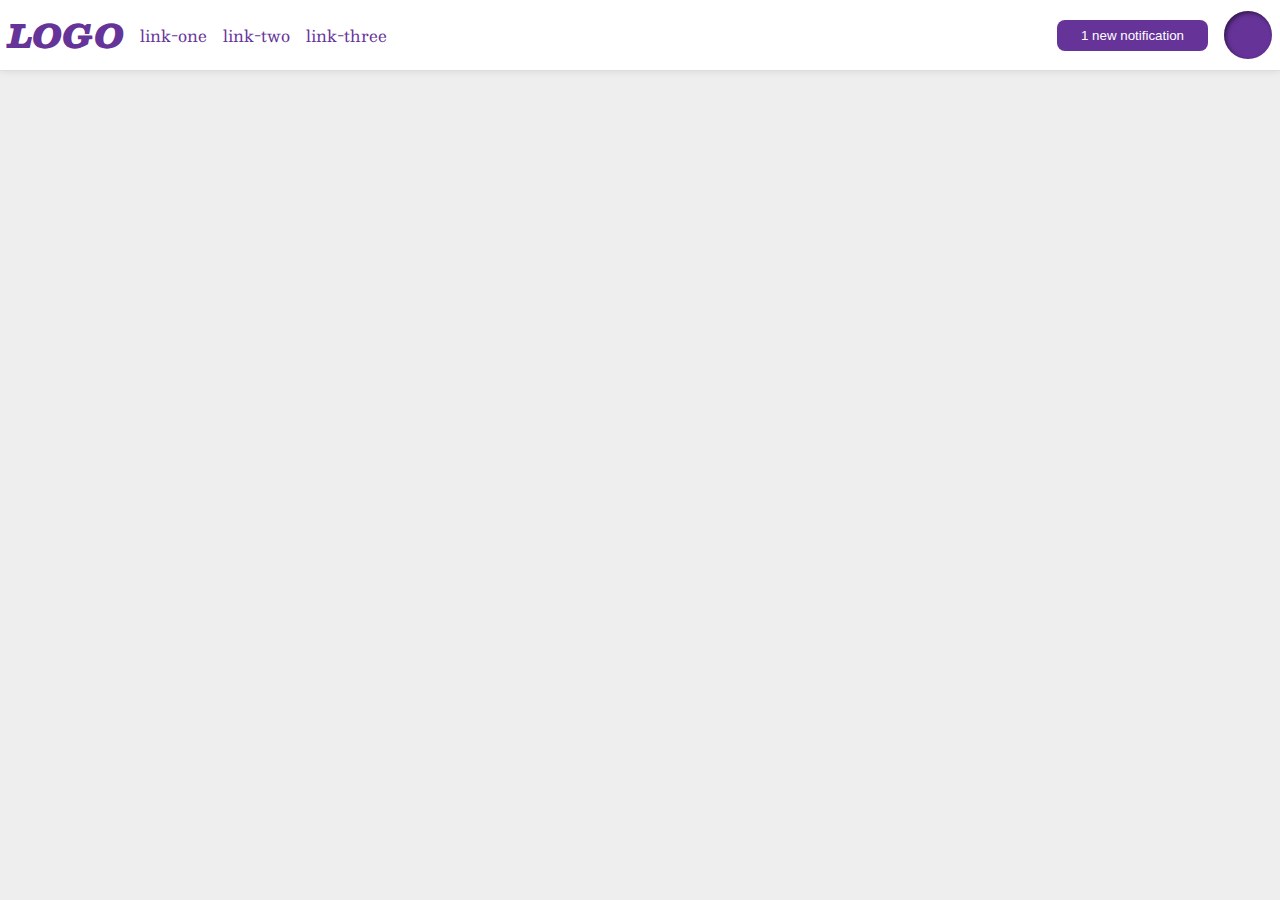
<file: flex/03-flex-header-2/index.html>
<!DOCTYPE html>
<html lang="en">
  <head>
    <meta charset="UTF-8">
    <meta http-equiv="X-UA-Compatible" content="IE=edge">
    <meta name="viewport" content="width=device-width, initial-scale=1.0">
    <title>Flex Header 2</title>
    <link rel="stylesheet" href="style.css">
  </head>
  <body>
    <div class="header">
      <div class="left">
        <div class="logo">
          LOGO
        </div>
        <ul class="links">
          <li><a href="https://google.com">link-one</a></li>
          <li><a href="https://google.com">link-two</a></li>
          <li><a href="https://google.com">link-three</a></li>
        </ul>
      </div>
      <div class="right">
        <button class="notifications">
          1 new notification
        </button>
        <div class="profile-image"></div>
      </div>
    </div>
  </body>
</html>
</file>
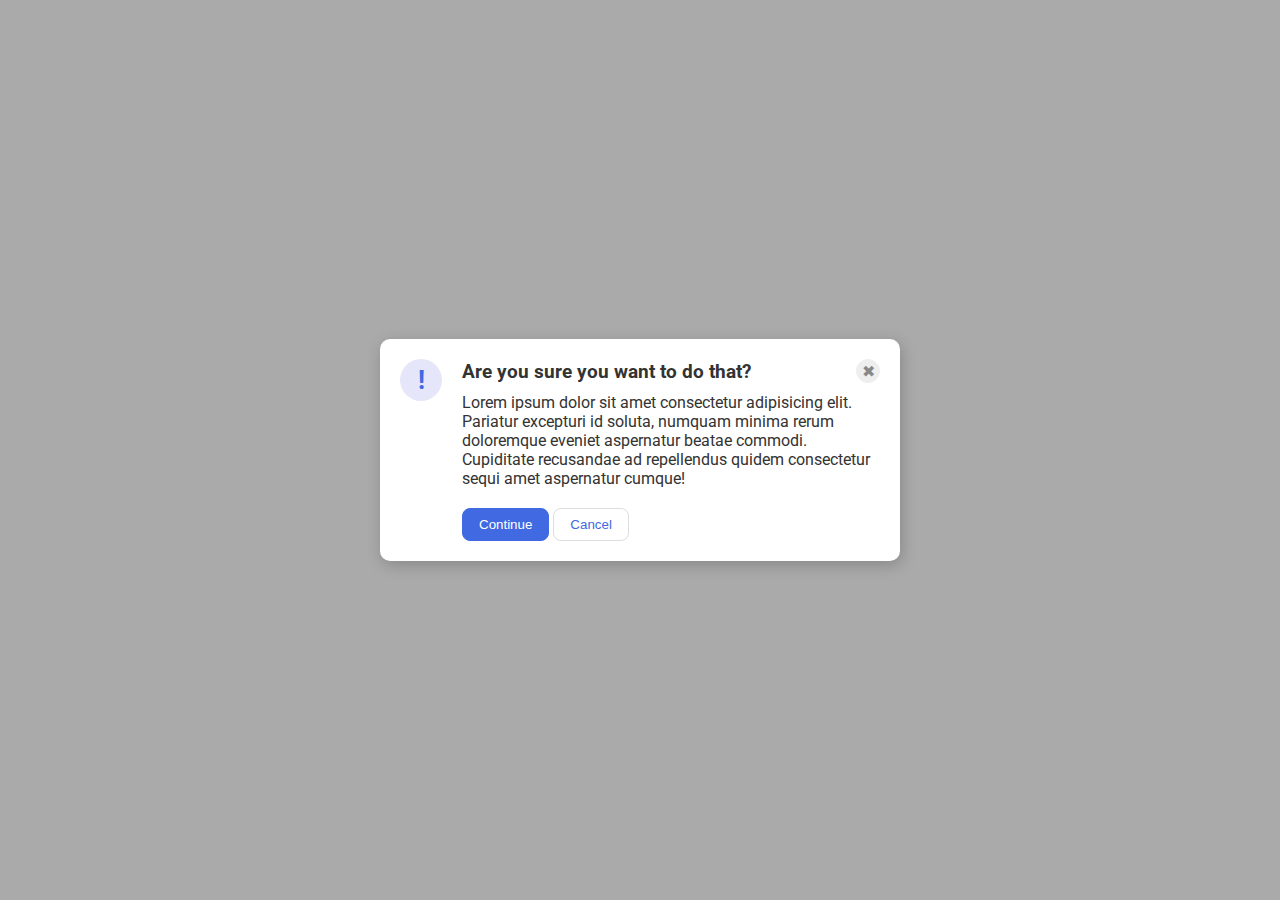
<file: flex/05-flex-modal/index.html>
<!DOCTYPE html>
<html lang="en">
  <head>
    <meta charset="UTF-8">
    <meta http-equiv="X-UA-Compatible" content="IE=edge">
    <meta name="viewport" content="width=device-width, initial-scale=1.0">
    <link rel="stylesheet" href="style.css">
    <title>Modal</title>
  </head>
  <body>
    <div class="modal">
      <div class="icon">!</div>
      
      <div class="container">
       <div class="header">Are you sure you want to do that?
       <button class="close-button">✖</button>
       </div>
       <div class="text">Lorem ipsum dolor sit amet consectetur adipisicing elit. Pariatur excepturi id soluta, numquam minima rerum doloremque eveniet aspernatur beatae commodi. Cupiditate recusandae ad repellendus quidem consectetur sequi amet aspernatur cumque!</div>
       <button class="continue">Continue</button>
       <button class="cancel">Cancel</button>
      </div>
    </div>
  </body>
</html>
</file>
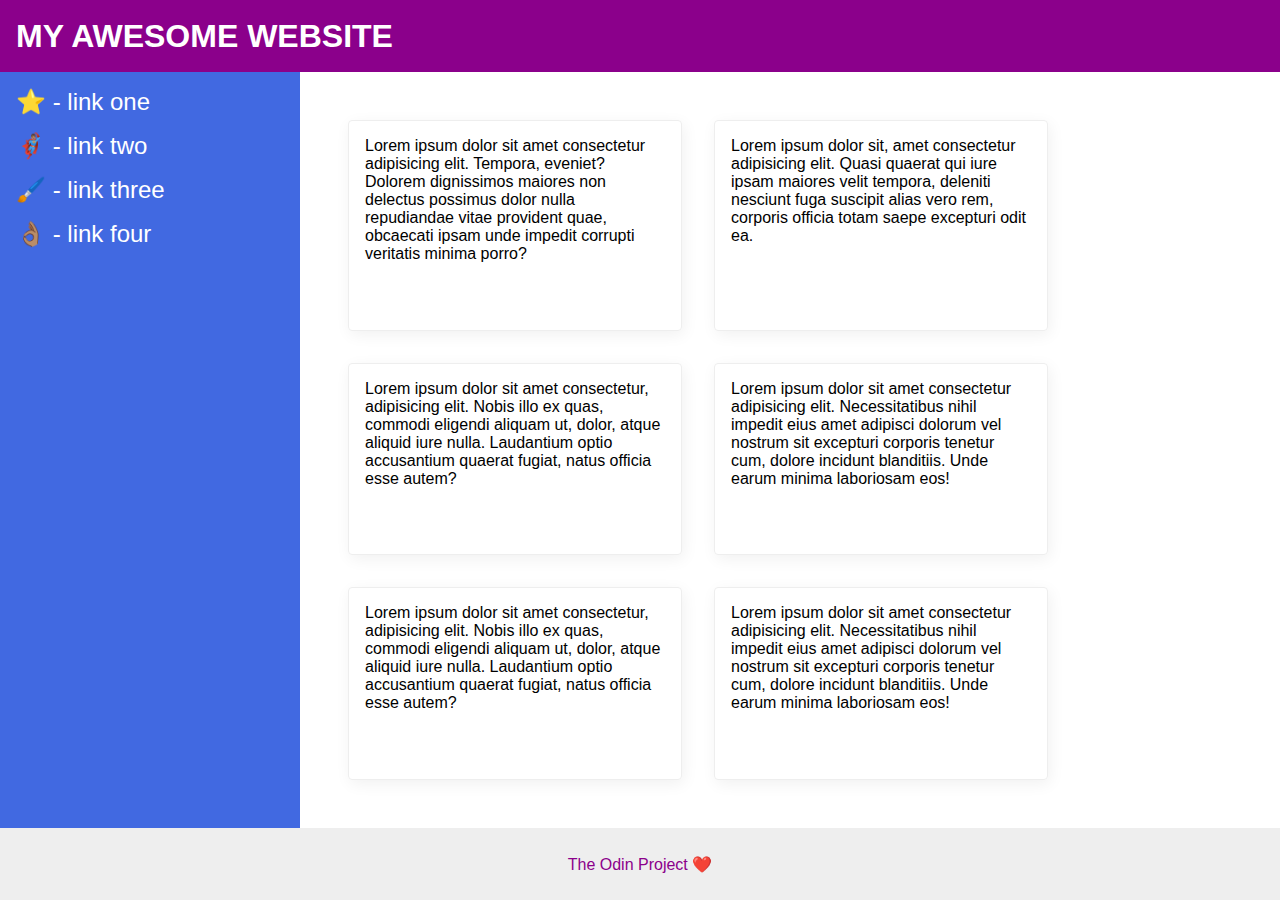
<file: flex/07-flex-layout-2/index.html>
<!DOCTYPE html>
<html lang="en">
  <head>
    <meta charset="UTF-8">
    <meta http-equiv="X-UA-Compatible" content="IE=edge">
    <meta name="viewport" content="width=device-width, initial-scale=1.0">
    <title>The Holy Grail</title>
    <link rel="stylesheet" href="style.css">
  </head>
  <body>
    <div class="header">
      MY AWESOME WEBSITE
    </div>
    <div class="container">
      <div class="sidebar">
        <ul>
          <li><a href="#">⭐ - link one</a></li>
          <li><a href="#">🦸🏽‍♂️ - link two</a></li>
          <li><a href="#">🖌️ - link three</a></li>
          <li><a href="#">👌🏽 - link four</a></li>
        </ul>
      </div>
      <div class="cards">
      <div class="card">Lorem ipsum dolor sit amet consectetur adipisicing elit. Tempora, eveniet? Dolorem dignissimos maiores non delectus possimus dolor nulla repudiandae vitae provident quae, obcaecati ipsam unde impedit corrupti veritatis minima porro?</div>
      <div class="card">Lorem ipsum dolor sit, amet consectetur adipisicing elit. Quasi quaerat qui iure ipsam maiores velit tempora, deleniti nesciunt fuga suscipit alias vero rem, corporis officia totam saepe excepturi odit ea.</div>
      <div class="card">Lorem ipsum dolor sit amet consectetur, adipisicing elit. Nobis illo ex quas, commodi eligendi aliquam ut, dolor, atque aliquid iure nulla. Laudantium optio accusantium quaerat fugiat, natus officia esse autem?</div>
      <div class="card">Lorem ipsum dolor sit amet consectetur adipisicing elit. Necessitatibus nihil impedit eius amet adipisci dolorum vel nostrum sit excepturi corporis tenetur cum, dolore incidunt blanditiis. Unde earum minima laboriosam eos!</div>
      <div class="card">Lorem ipsum dolor sit amet consectetur, adipisicing elit. Nobis illo ex quas, commodi eligendi aliquam ut, dolor, atque aliquid iure nulla. Laudantium optio accusantium quaerat fugiat, natus officia esse autem?</div>
      <div class="card">Lorem ipsum dolor sit amet consectetur adipisicing elit. Necessitatibus nihil impedit eius amet adipisci dolorum vel nostrum sit excepturi corporis tenetur cum, dolore incidunt blanditiis. Unde earum minima laboriosam eos!</div>
    </div>
    </div>
    
    
    <div class="footer">
      The Odin Project ❤️
    </div>
  </body>
</html>
</file>
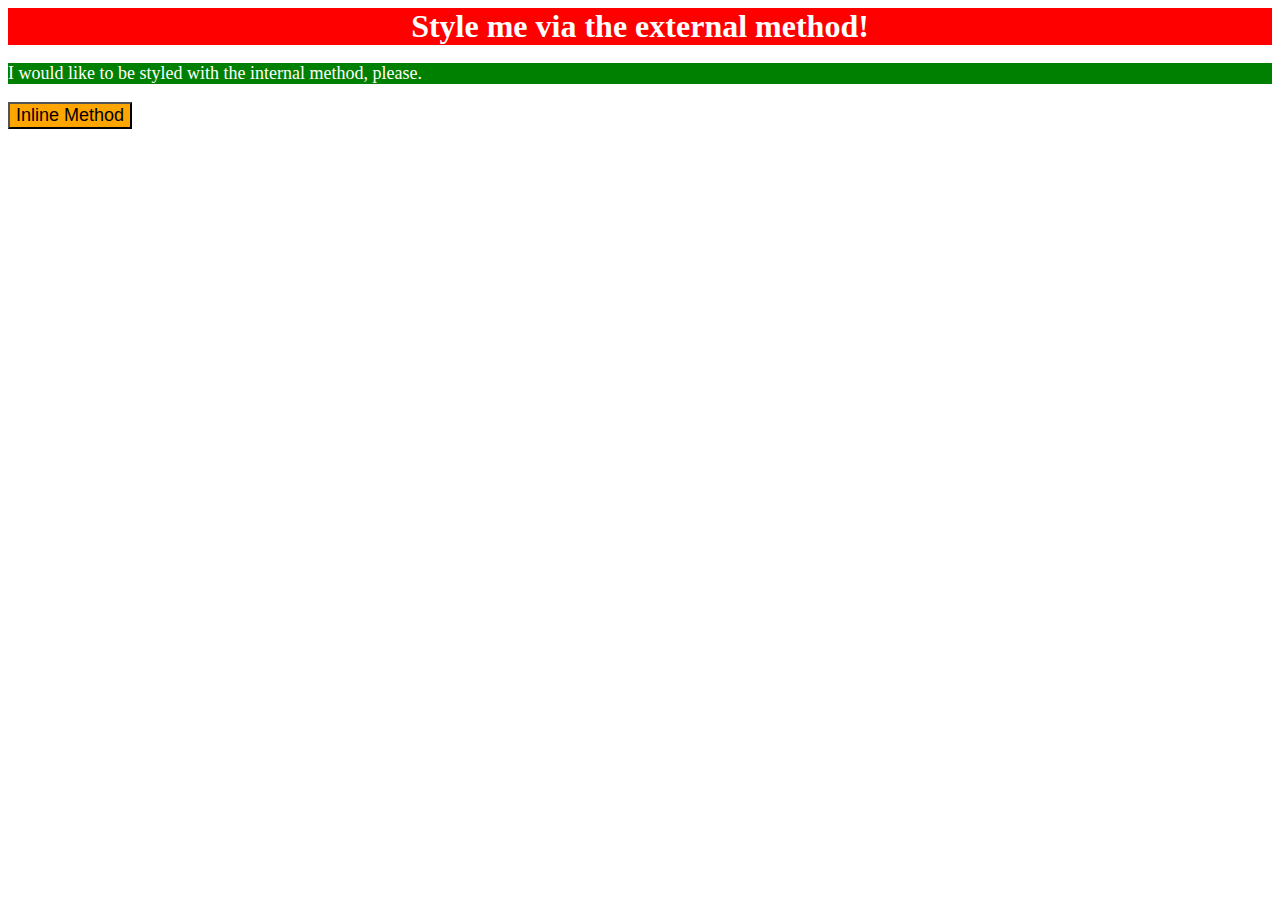
<file: foundations/01-css-methods/index.html>
<!DOCTYPE html>
<html lang="en">
  <head>
    <meta charset="UTF-8">
    <meta http-equiv="X-UA-Compatible" content="IE=edge">
    <meta name="viewport" content="width=device-width, initial-scale=1.0">
    <link rel="stylesheet" href="styles.css">
    <style>
      p{
        color: white;
        background-color: green;
        font-size: 18px;
      }
    </style>
    <title>Methods for Adding CSS</title>
  </head>
  <body>
    <div>Style me via the external method!</div>
    <p>I would like to be styled with the internal method, please.</p>
    <button style="background-color: orange; font-size: 18px;">Inline Method</button>
  </body>
</html>
</file>
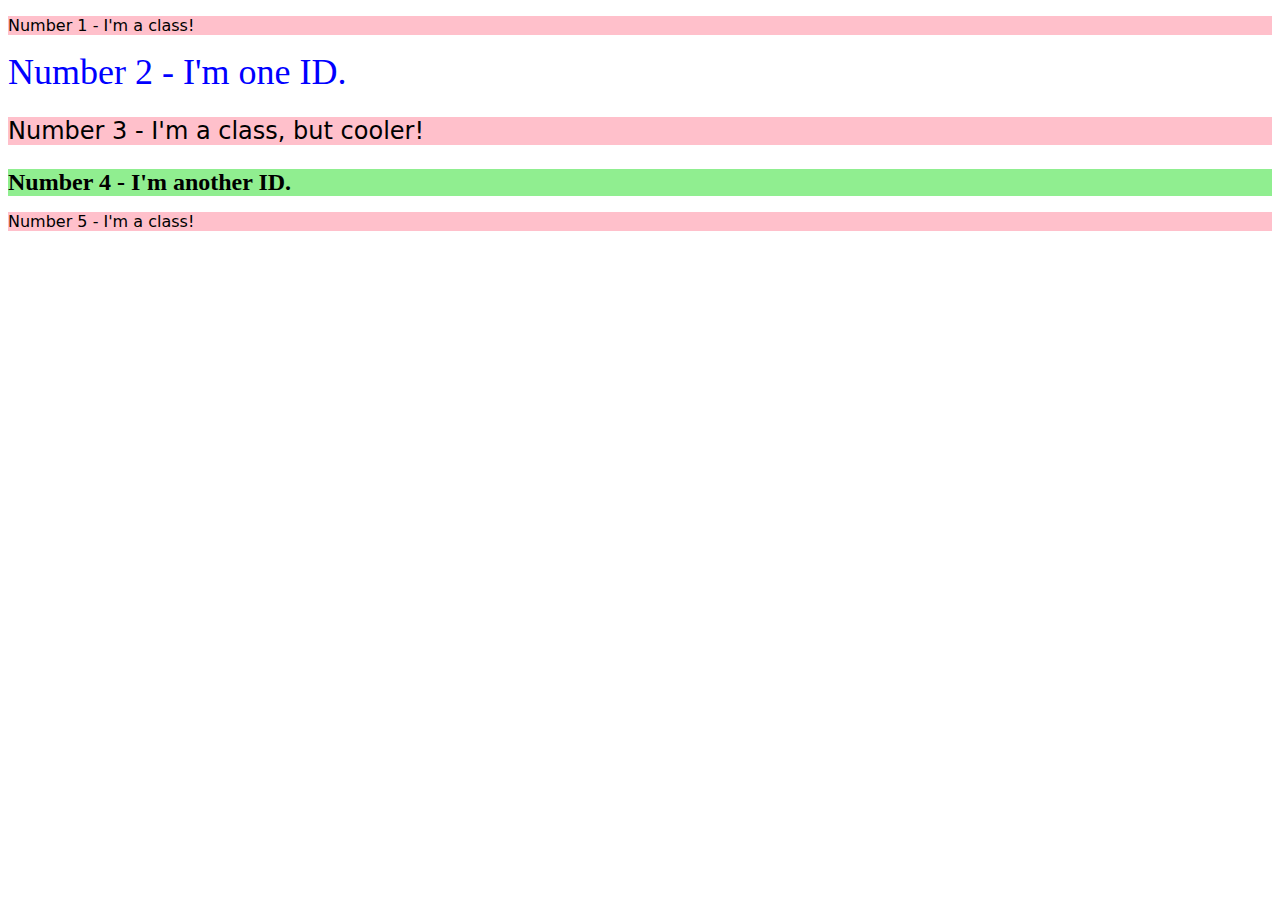
<file: foundations/02-class-id-selectors/index.html>
<!DOCTYPE html>
<html lang="en">
  <head>
    <meta charset="UTF-8">
    <meta http-equiv="X-UA-Compatible" content="IE=edge">
    <meta name="viewport" content="width=device-width, initial-scale=1.0">
    <title>Class and ID Selectors</title>
    <link rel="stylesheet" href="style.css">
  </head>
  <body>
    <p class="odd">Number 1 - I'm a class!</p>
    <div id="even2">Number 2 - I'm one ID.</div>
    <p class="odd cooler">Number 3 - I'm a class, but cooler!</p>
    <div id="even4">Number 4 - I'm another ID.</div>
    <p class="odd">Number 5 - I'm a class!</p>
  </body>
</html>
</file>
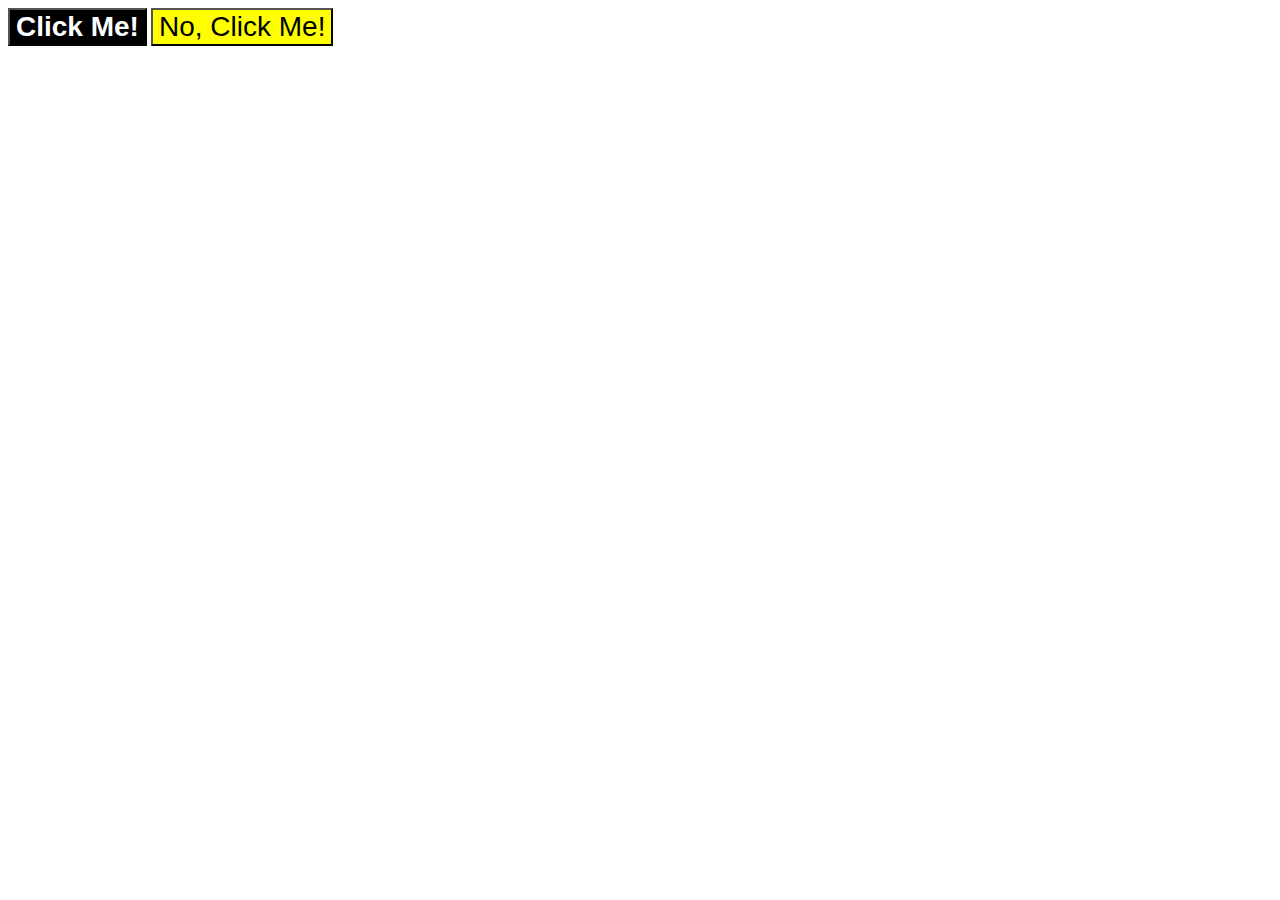
<file: foundations/03-grouping-selectors/index.html>
<!DOCTYPE html>
<html lang="en">
  <head>
    <meta charset="UTF-8">
    <meta http-equiv="X-UA-Compatible" content="IE=edge">
    <meta name="viewport" content="width=device-width, initial-scale=1.0">
    <title>Grouping Selectors</title>
    <link rel="stylesheet" href="style.css">
  </head>
  <body>
    <button class="First">Click Me!</button>
    <button class="Second">No, Click Me!</button>
  </body>
</html>
</file>
<file: flex/03-flex-header-2/style.css>
/* this is some magical font-importing.  
you'll learn about it later. */
@import url('https://fonts.googleapis.com/css2?family=Besley:ital,wght@0,400;1,900&display=swap');

body {
  margin: 0;
  background: #eee;
  font-family: Besley, serif;
}

.header {
  background: white;
  border-bottom: 1px solid #ddd;
  box-shadow: 0 0 8px rgba(0,0,0,.1);
  display: flex;
  justify-content: space-between;
  padding: 8px;
}

.profile-image {
  background: rebeccapurple;
  box-shadow: inset 2px 2px 4px rgba(0,0,0,.5);
  border-radius: 50%;
  width: 48px;
  height: 48px;
}

.logo {
  color: rebeccapurple;
  font-size: 32px;
  font-weight: 900;
  font-style: italic;
}

button {
  border: none;
  border-radius: 8px;
  background: rebeccapurple;
  color: white;
  padding: 8px 24px;
}

a {
  /* this removes the line under our links */
  text-decoration: none;
  color: rebeccapurple;
}

ul {
  list-style-type: none;
  display: flex;
  margin: 0;
  padding: 0;
  gap: 16px;
}

.left{
  display: flex;
  align-items: center;
  gap: 16px;
}

.right{
  display: flex;
  gap: 16px;
  align-items: center;
}
</file>
<file: flex/05-flex-modal/style.css>
@import url('https://fonts.googleapis.com/css2?family=Roboto:wght@400;700&display=swap');

html, body {
  height: 100%;
}

body {
  font-family: Roboto, sans-serif;
  margin: 0;
  background: #aaa;
  color: #333;
  /* I'll give you this one for free lol */
  display: flex;
  align-items: center;
  justify-content: center;
}

.modal {
  background: white;
  width: 480px;
  border-radius: 10px;
  box-shadow: 2px 4px 16px rgba(0,0,0,.2);
  display: flex;
  padding: 20px;
  gap: 20px;
}

.icon {
  color: royalblue;
  font-size: 26px;
  font-weight: 700;
  background: lavender;
  width: 42px;
  height: 42px;
  border-radius: 50%;
  display: flex;
  align-items: center;
  justify-content: center;
  flex-shrink: 0;
}

.close-button {
  background: #eee;
  border-radius: 50%;
  color: #888;
  font-weight: 400;
  font-size: 16px;
  height: 24px;
  width: 24px;
  display: flex;
  align-items: center;
  justify-content: center;
  border: 1px solid #eee;
  padding: 0;
}

button {
  cursor: pointer;
  padding: 8px 16px;
  border-radius: 8px;
}

button.continue {
  background: royalblue;
  border: 1px solid royalblue;
  color: white;
}

button.cancel {
  background: white;
  border: 1px solid #ddd;
  color: royalblue;
}

.header{
  display: flex;
  justify-content: space-between;
  align-items: center;
  font-size: larger;
  font-weight: bold;
  margin-bottom: 10px;
}

.text{
  margin-bottom: 20px;
}
</file>
<file: flex/07-flex-layout-2/style.css>
body {
  font-family: -apple-system, BlinkMacSystemFont, 'Segoe UI', Roboto, Oxygen, Ubuntu, Cantarell, 'Open Sans', 'Helvetica Neue', sans-serif;
  margin: 0;
  min-height: 100vh;
  display: flex;
  flex-direction: column;
  justify-content: space-between;
}

.header {
  height: 72px;
  background: darkmagenta;
  color: white;
  font-size: 32px;
  font-weight: 900;
  display: flex;
  align-items: center;
  padding-left: 16px;
}

.container{
  display: flex;
  flex: 1;
}

.footer {
  height: 72px;
  background: #eee;
  color: darkmagenta;
  display: flex;
  justify-content: center;
  align-items: center;
}

.sidebar {
  width: 300px;
  background: royalblue;
  box-sizing: border-box;
  flex-shrink: 0;
  padding: 16px;
}

.card {
  border: 1px solid #eee;
  box-shadow: 2px 4px 16px rgba(0,0,0,.06);
  border-radius: 4px;
  padding: 16px;
  width: 300px;
}

.cards{
  display: flex;
  flex-wrap: wrap;
  gap: 32px;
  padding: 48px;
}

ul{
  list-style-type: none;
  margin: 0;
  padding: 0;
}

a{
  text-decoration: none;
  color: white;
  font-size: 24px;
}

li{
  margin-bottom: 16px;
}
</file>
<file: foundations/01-css-methods/styles.css>
div{
    color: white;
    background-color: red;
    text-align: center;
    font-weight: 700;
    font-size: 32px;
}
</file>
<file: foundations/02-class-id-selectors/style.css>
.odd{
    background-color: rgb(255,192,203);
    font-family: Verdana, "DejaVu Sans", sans-serif; 
}
.cooler{
    font-size: 24px;
}
#even2{
    color: blue;
    font-size: 36px;
}
#even4{
    background-color: lightgreen;
    font-size: 24px;
    font-weight: 700;
}
</file>
<file: foundations/03-grouping-selectors/style.css>
.First,.Second{
    font-size: 28px;
    font-family: Helvetica, "Times New Roman", sans-serif;
}
.First{
    color: white;
    background-color: black;
    font-weight: bold;
}
.Second{
    background-color: yellow;
}
</file>
